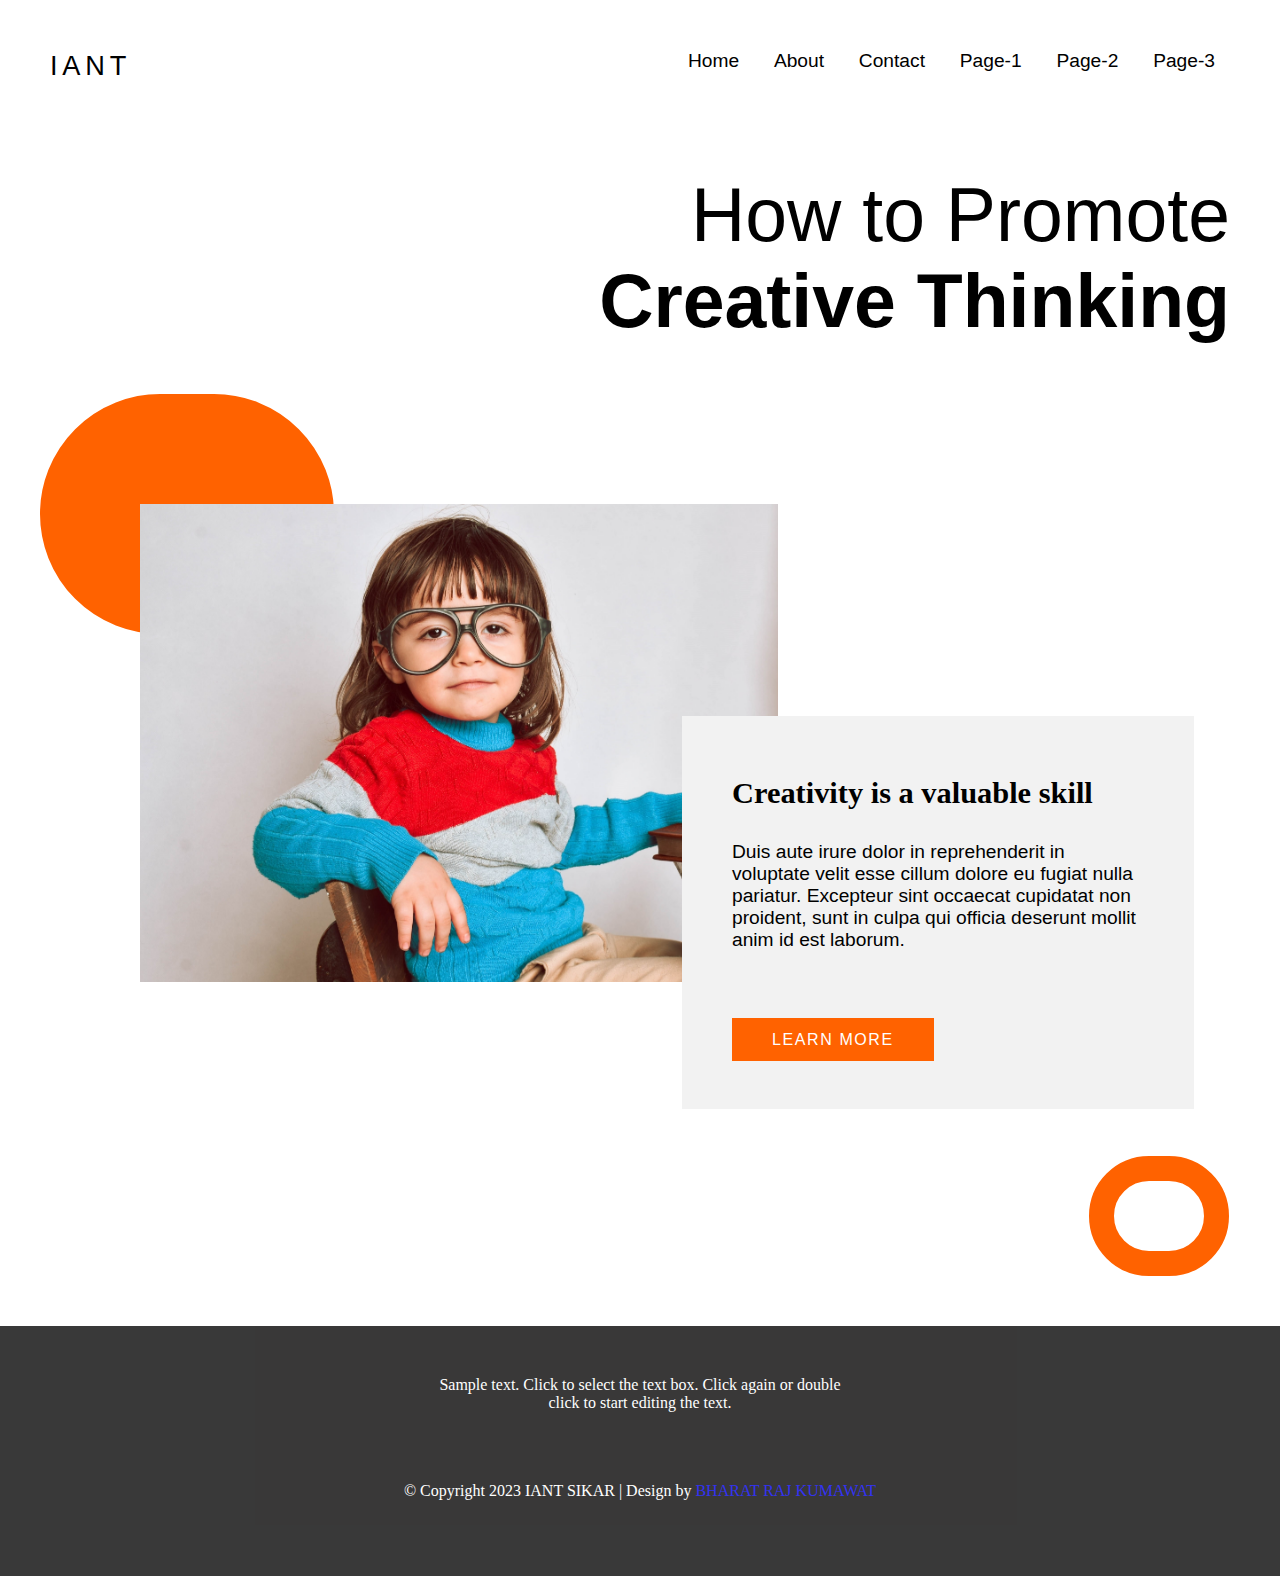
<file: index.html>
<!DOCTYPE html>
<html lang="en">
<head>
    <meta charset="UTF-8">
    <meta http-equiv="X-UA-Compatible" content="IE=edge">
    <meta name="viewport" content="width=device-width, initial-scale=1.0">
    <link rel="stylesheet" href="style.css">
    <title>Home</title>
</head>
<body>
    
    <nav>
        <div id="navbar" >
            <div id="logo">
           <span>IANT</span>
            </div>
            <a href="index.html">Home</a> 
            <a href="about.html">About</a> 
            <a href="contect.html">Contact</a> 
            <a href="">Page-1</a> 
            <a href="">Page-2</a>
            <a href="page-2.html">Page-3</a>  

        </div>
</nav>
<div class="content">
    <p>How to Promote</p>
      <p><b> Creative Thinking</b></p>
</div>
<div id="border">

    </div>
<div class="image">
         <img src="img.jpg">
    </div>
<div id="box">
    <div class="content-1">
    <h3>Creativity is a valuable skill</h3>
    <p>Duis aute irure dolor in reprehenderit in voluptate velit esse cillum dolore eu fugiat nulla pariatur. Excepteur sint occaecat cupidatat non proident, sunt in culpa qui officia deserunt mollit anim id est laborum.</p>

    <a href="#">LEARN MORE</a>
</div>
    
</div>
<div class="box-1">
        
</div>
   <div id="footer">
    <p>Sample text. Click to select the text box. Click again or double<br>click to start editing the text.</p>
    <p>© Copyright 2023 IANT SIKAR | Design by <a href="https://instagram.com/bharat_raj_kumawat?igshid=ZD" target="_blank">BHARAT RAJ KUMAWAT</a> </p>
    

   </div>
</body>
</html>
</file>
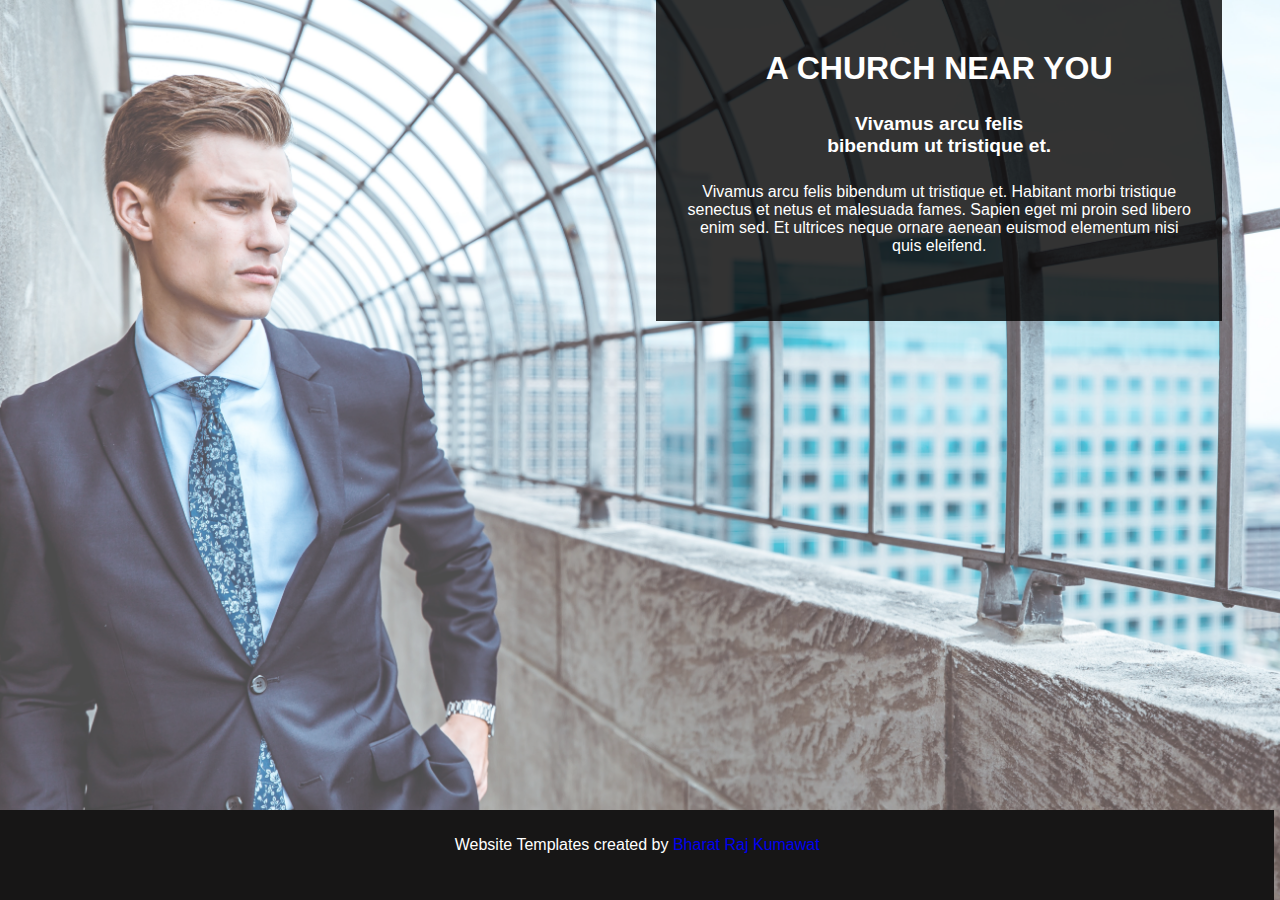
<file: contect.html>
<!DOCTYPE html>
<html lang="en">
<head>
    <meta charset="UTF-8">
    <meta http-equiv="X-UA-Compatible" content="IE=edge">
    <meta name="viewport" content="width=device-width, initial-scale=1.0">
    <title>Contact</title>
</head>
<style>
 *{
        padding: 0px;
    

}

#image::before{
        content: "";
        background: url(img3.jpg)center/cover;
        position:absolute;
        top: 0px;
        left: 0px;
        height:100%;
        width: 100%;
        opacity: 0.7;
        z-index: -1;
}
#box{
       width: 40%;
      text-align: center;
       float: right;
       margin-top: -15px;
       margin-right:50px;
       padding: 30px;
       background: rgba(0, 0, 0, 0.801);
       color: white;
}
h2{
     font-size: 2.0rem;
     font-family: Verdana, Geneva, Tahoma, sans-serif;

}
h4{
     font-size: 1.2rem;
     font-family: Oswald, sans-serif !important;
}
p{
     font-size: 1.0rem;
     font-family: 'Open Sans',sans-serif;
     padding-bottom: 20px;
}

.footer {
    position: absolute;
    margin-top: 100px;
    left: 0;
    bottom:0;
    width: 98%;
    padding: 10px;
    background-color: rgb(23, 22, 22);
    color: white;
    text-align: center;
 }
 .footer a{
             text-decoration: none;
 }
 .footer a:hover{
            text-decoration: underline;
 }
   
</style>
<body><section>
        <div id="image">
            <div id="box">
                <h2>A CHURCH NEAR YOU</h2>
<h4>Vivamus arcu felis <br>bibendum ut tristique et.</h4>
<p>Vivamus arcu felis bibendum ut tristique et. Habitant morbi tristique senectus et netus et malesuada fames. Sapien eget mi proin sed libero enim sed. Et ultrices neque ornare aenean euismod elementum nisi quis eleifend.</p>

            </div>
            </div>
        </section>

        <div class="footer">
            <p>Website Templates created by <a href="https://instagram.com/bharat_raj_kumawat?igshid=ZD" target="_blank">Bharat Raj Kumawat</a></p>
          </div>
          
    

  
    
</body>
</html>
</file>
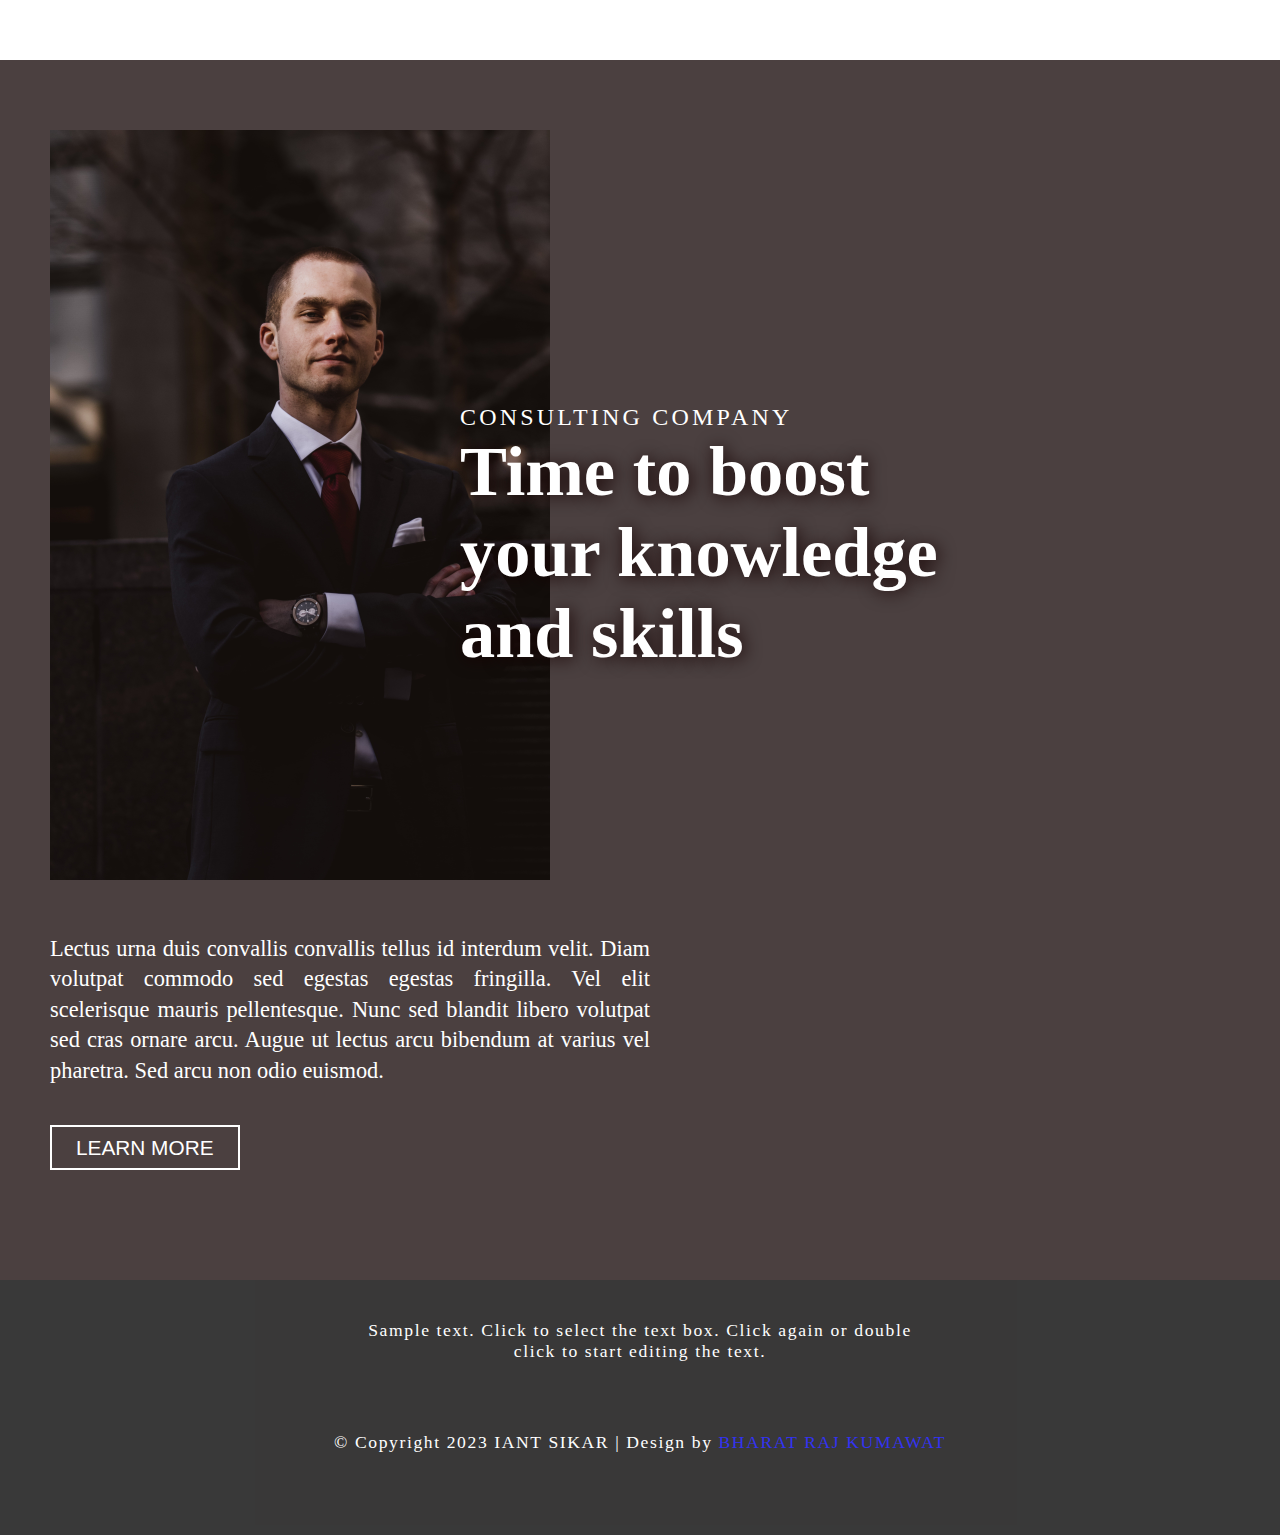
<file: page-2.html>
<!DOCTYPE html>
<html lang="en">
<head>
    <meta charset="UTF-8">
    <meta http-equiv="X-UA-Compatible" content="IE=edge">
    <meta name="viewport" content="width=device-width, initial-scale=1.0">
    <title>Web Page</title>
</head>
<style>
*{
        padding: 0%;
        margin: 0%;
}

#page-1{
        position: relative;
        background: rgba(15, 0, 0, 0.749);
        top: 60px;
        width: 100%;
        height: 170%;
}
.image{
       padding: 70px 50px; 
       
}  
img{
      width:500px;
      height: 750px;
       
}

#content{
        color: white;
         padding: 10px;
        text-align: justify;
         margin-top: -490px;
         margin-left: 400px;
        
        
}

h3{
      font-size: 1.5rem;
     font-family: calibri light;
     font-weight: 300;
     letter-spacing: 0.2rem;
    
}
h2{
     font-size: 4.4rem;
     text-shadow: 2px 2px 17px rgb(23, 3, 3);
     
    

}
#content-1{
            color: white;
            padding: 100px 0px 50px;
            margin-top: 100px;
            width: 600px;
            

}
#content-1 p{
             padding-top: 50px;
             text-align: justify;
             font-size: 1.4rem;
             line-height:1.9rem;
             font-family: calibri light;
}
#link{
       margin-top: 50px;

}
#link a{
          border: 2px solid white;
          padding: 9px 24px ;
          text-decoration: none;
          font-family: Arial, Helvetica, sans-serif;
          font-weight: 400;
          font-size: 1.3rem;
          color:white;
}
#link a:hover{
               background: white;
               color: black;
}
#footer{
    background-color: #080707;
    opacity:80%;
    height: 255px;
    margin-top: 60px;
 
     
}     
#footer p{
      color: white;
      text-align: center;
      font-size: 1.1rem;
      font-family: calibri light;
      letter-spacing: 0.1rem;
      padding: 40px 0px 30px;
     
}
a{
   text-decoration: none;

}
a:hover{
    text-decoration: underline;

}





</style>
<body>
    <div id="page-1">

    <div class="image">
        <img src="img4.jpg">
    
    
    <div id="content">
        <h3>CONSULTING COMPANY</h3>
         <h2>Time to boost<br> your knowledge <br>and skills</h2>
     </div>
     <div id="content-1">
        <p>
            Lectus urna duis convallis convallis tellus id interdum velit. Diam volutpat commodo sed egestas egestas fringilla. Vel elit scelerisque mauris pellentesque. Nunc sed blandit libero volutpat sed cras ornare arcu. Augue ut lectus arcu bibendum at varius vel pharetra. Sed arcu non odio euismod.
        </p>
        <div id="link"> 
        <a href="">LEARN MORE</a>
         </div>
     </div>

    </div>
    </div>
    <div id="footer">
        <p>Sample text. Click to select the text box. Click again or double<br>click to start editing the text.</p>
    <p>  © Copyright 2023 IANT SIKAR | Design by <a href="https://instagram.com/bharat_raj_kumawat?igshid=ZD" target="_blank">BHARAT RAJ KUMAWAT</a> </p>
   

  

</div>
    
</body>
</html>
</file>
<file: style.css>
*{
      padding: 0%;
      margin: 0%;
}
#logo{
        display: inline-block;
        float: left;
        font-family:Impact, Haettenschweiler, 'Arial Narrow Bold', sans-serif;
        font-size: 1.7rem;
        letter-spacing: 0.3rem;
}
#navbar{
      
          padding: 50px;
          font-size: 1.2rem;
          text-align: right;
      
      
      }
 

#navbar a{
           text-decoration: none;
           font-family: Arial, Helvetica, sans-serif;
           padding: 15px;
           color: BLACK;
}
#navbar a:hover{
            color: red;
            border: 1px solid red;

}
.content{ 
         font-family: Arial, Helvetica, sans-serif;
         font-size: 4.7rem;
         text-align: right;
         padding: 50px;
      
}
#border{
        border: 120px solid rgb(255, 98, 0);
        margin-left: 40px;
         width: 23%;
         box-sizing: border-box;
         border-radius: 150px;
}
.image {
          padding: 40px;
          margin-top: -170px;
          margin-left: 100px;
}
.image img{
             width: 58%;
}
#box{
       width: 40%;
       float: right;
       padding: 80px;
       margin-top: -390px;
       margin-right: 6px;
      
       
}
.content-1{
            justify-content: "";
            position:relative;
            padding: 60px 50px;
            background:#f2f2f2;;
}
.content-1 h3{
            font-size: 1.9rem;
            font-family: Calibri light;

                        

               
}
.content-1 p{
            font-size: 1.2rem ;
            font-family: Verdana, Geneva, Tahoma, sans-serif;
            margin-top: 30px;
            margin-bottom: 80px;

      }
.content-1 a{
              color: white;
              font-family: Arial, Helvetica, sans-serif;
              letter-spacing: 0.1rem;
              padding: 13px 40px;
              background: rgb(255, 98, 0);
              text-decoration: none;
              
} 
.content-1 a:hover{
      background: rgba(16, 0, 0, 0.94);
} 
.box-1{
       position: absolute;
       right: 4%;
       border: 25px solid rgb(255, 98, 0);
       width: 7%;
       height: 70px;
       margin-top: 130px;  
       border-radius: 300px;        
} 
@media (max-width:100px){
      
        
}
#footer{
         background-color: #080707;
         opacity:80%;
         height: 250px;
         margin-top: 300px;
      
          
}     
#footer p{
           color: white;
           text-align: center;
           padding: 50px 0px 20px;
          font-family: Verdana;
}
a{
        text-decoration: none;

}
a:hover{
         text-decoration: underline;
}
</file>
